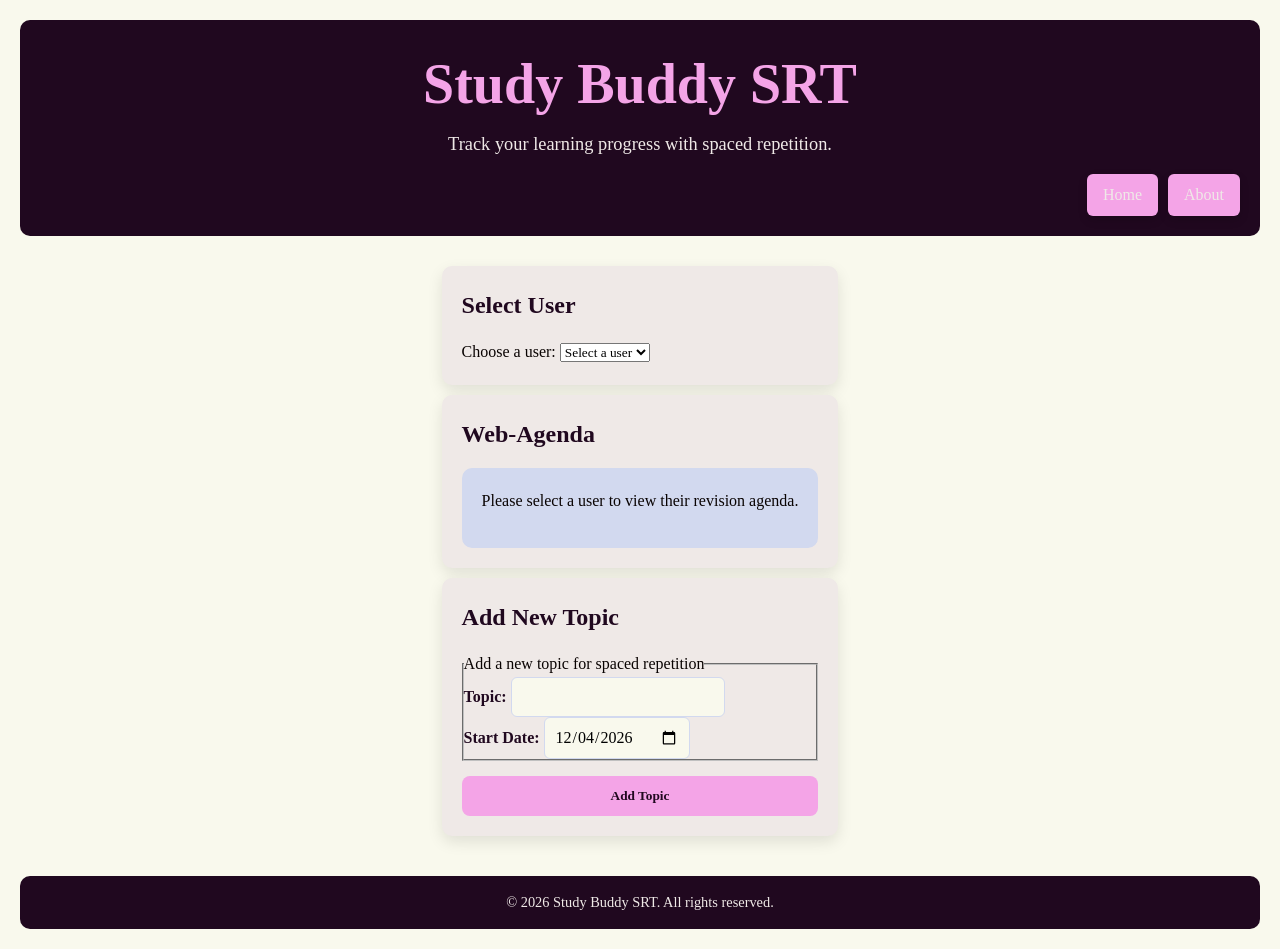
<file: index.html>
<!doctype html>
<html lang="en">
  <head>
    <meta charset="UTF-8" />
    <meta name="viewport" content="width=device-width, initial-scale=1.0" />
    <link rel="stylesheet" href="./styles.css" />
    <title>Spaced Repetition Tracker</title>
  </head>

  <body>
    <header>
      <h1>
        <a href="index.html" class="logo-link">Study Buddy SRT</a>
      </h1>
      <p>Track your learning progress with spaced repetition.</p>

      <nav>
        <a href="index.html">Home</a>
        <a href="about.html">About</a>
      </nav>
    </header>

    <main id="main-content">
      <section>
        <h2>Select User</h2>
        <label for="user-select">Choose a user:</label>
        <select
          id="user-select"
          name="user"
          aria-label="Select user to view agenda"
        ></select>
      </section>

      <section>
        <h2>Web-Agenda</h2>
        <div id="agenda-container" aria-live="polite">
          <p>Please select a user to view their revision agenda.</p>
        </div>
      </section>

      <section>
        <h2>Add New Topic</h2>

        <form id="newTopic-form">
          <fieldset>
            <legend>Add a new topic for spaced repetition</legend>

            <div>
              <label for="newTopic-name">Topic:</label>
              <input type="text" id="newTopic-name" name="topic" required />
            </div>

            <div>
              <label for="newTopic-date">Start Date:</label>
              <input type="date" id="newTopic-date" name="date" required />
            </div>
          </fieldset>
          <button type="submit" aria-label="Add new topic">Add Topic</button>
        </form>
      </section>
    </main>

    <footer>
      <p>&copy; 2026 Study Buddy SRT. All rights reserved.</p>
    </footer>

    <script type="module" src="./script.mjs"></script>
  </body>
</html>
</file>
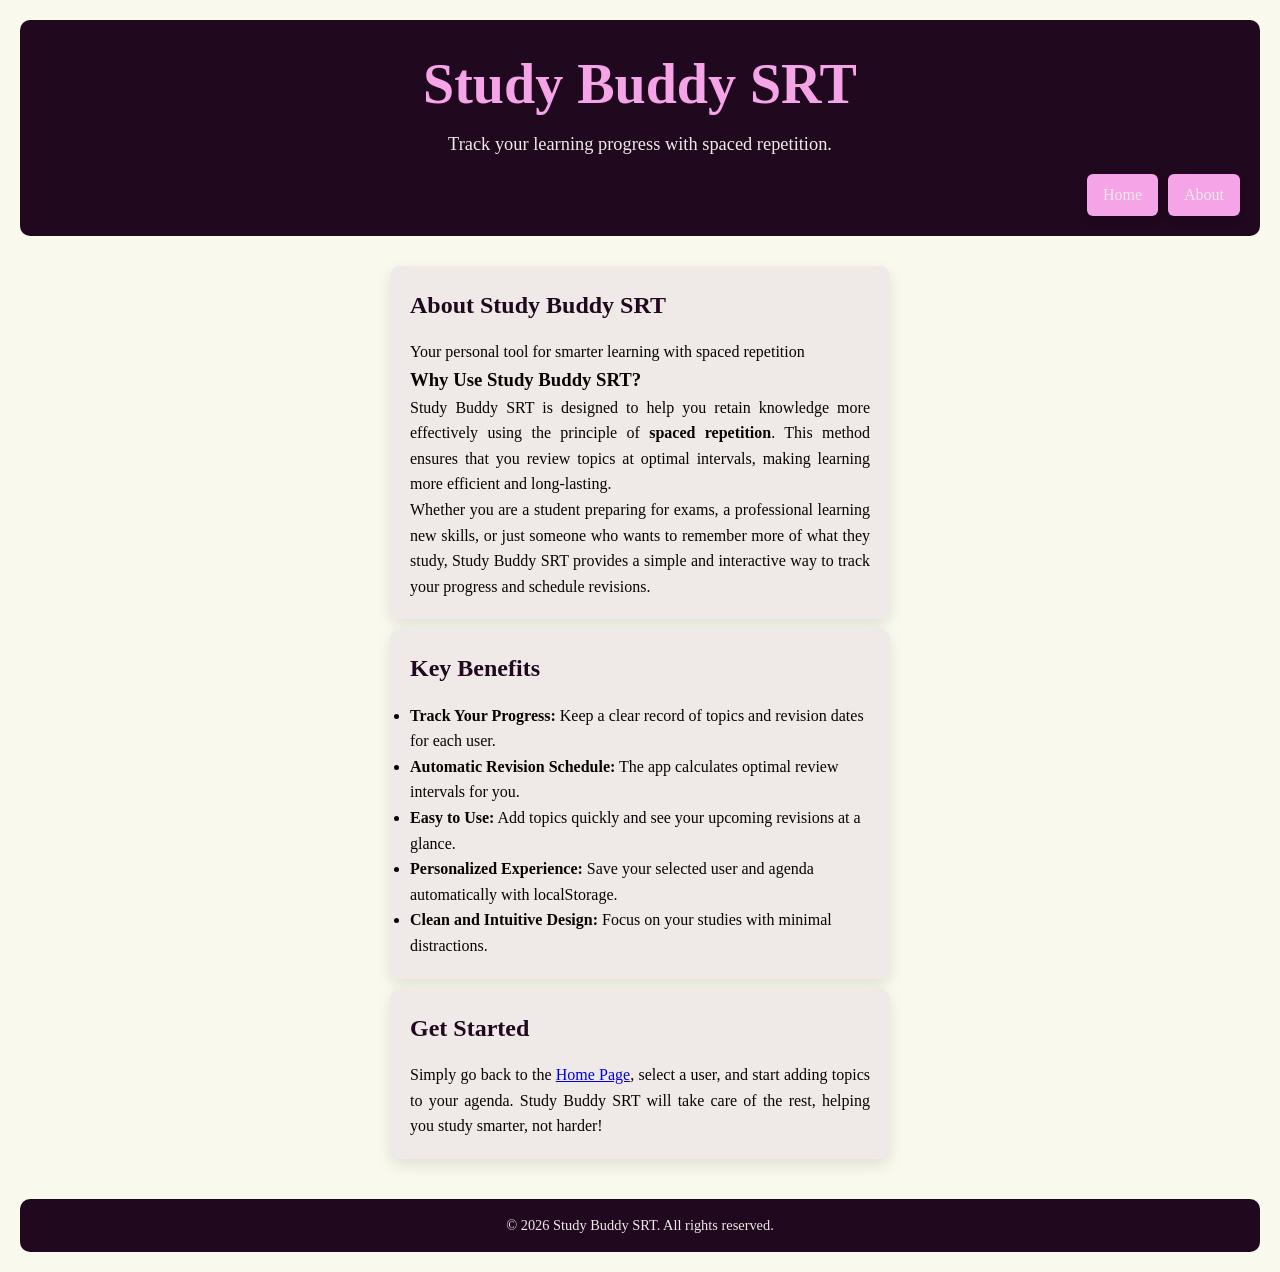
<file: about.html>
<!doctype html>
<html lang="en">
  <head>
    <meta charset="UTF-8" />
    <meta name="viewport" content="width=device-width, initial-scale=1.0" />
    <title>About Study Buddy SRT</title>
    <link rel="stylesheet" href="styles.css" />
  </head>
  <body>
    <header>
      <h1>
        <a href="index.html" class="logo-link">Study Buddy SRT</a>
      </h1>
      <p>Track your learning progress with spaced repetition.</p>

      <nav>
        <a href="index.html">Home</a>
        <a href="about.html">About</a>
      </nav>
    </header>

    <main>
      <section>
        <h2>About Study Buddy SRT</h2>
        <p>Your personal tool for smarter learning with spaced repetition</p>
        <h3>Why Use Study Buddy SRT?</h3>
        <p>
          Study Buddy SRT is designed to help you retain knowledge more
          effectively using the principle of
          <strong>spaced repetition</strong>. This method ensures that you
          review topics at optimal intervals, making learning more efficient and
          long-lasting.
        </p>
        <p>
          Whether you are a student preparing for exams, a professional learning
          new skills, or just someone who wants to remember more of what they
          study, Study Buddy SRT provides a simple and interactive way to track
          your progress and schedule revisions.
        </p>
      </section>

      <section>
        <h2>Key Benefits</h2>
        <ul>
          <li>
            <strong>Track Your Progress:</strong> Keep a clear record of topics
            and revision dates for each user.
          </li>
          <li>
            <strong>Automatic Revision Schedule:</strong> The app calculates
            optimal review intervals for you.
          </li>
          <li>
            <strong>Easy to Use:</strong> Add topics quickly and see your
            upcoming revisions at a glance.
          </li>
          <li>
            <strong>Personalized Experience:</strong> Save your selected user
            and agenda automatically with localStorage.
          </li>
          <li>
            <strong>Clean and Intuitive Design:</strong> Focus on your studies
            with minimal distractions.
          </li>
        </ul>
      </section>

      <section>
        <h2>Get Started</h2>
        <p>
          Simply go back to the <a href="index.html">Home Page</a>, select a
          user, and start adding topics to your agenda. Study Buddy SRT will
          take care of the rest, helping you study smarter, not harder!
        </p>
      </section>
    </main>

    <footer>
      <p>&copy; 2026 Study Buddy SRT. All rights reserved.</p>
    </footer>
  </body>
</html>
</file>
<file: styles.css>
* {
  margin: 0;
  padding: 0;
  box-sizing: border-box;
  font-family: Cambria, Cochin, Georgia, Times, "Times New Roman", serif;
}
body {
  background-color: #f9f9ed;
  color: #090302;
  line-height: 1.6;
  min-height: 100vh;
  display: flex;
  flex-direction: column;
  font-size: 16px;
  padding: 20px;
}

header {
  background-color: #20081f;
  color: #efe9e7;
  border-radius: 10px;
  margin-bottom: 30px;
  padding: 20px;
  display: flex;
  flex-direction: column;
  align-items: center;
  text-align: center;
}

header nav {
  width: 100%;
  display: flex;
  justify-content: flex-end;
  margin-top: 15px;
}

header h1 {
  font-size: 3.5rem;
  margin-bottom: 1px;
  margin: 0;
  font-weight: bold;
}

header p {
  font-size: 1.15rem;
  font-weight: 400;
}
header h1 .logo-link {
  text-decoration: none;
  color: #f4a4e7;
  transition: color 0.3s ease;
}

header h1 .logo-link:hover {
  color: #d2d9ef;
  text-shadow: 1px 1px 2px #090302;
}

header nav a {
  color: #efe9e7;
  font-weight: 500;
  transition:
    background-color 0.3s,
    transform 0.2s;
  background-color: #f4a4e7;
  padding: 8px 16px;
  border-radius: 6px;
  text-decoration: none;
  margin-left: 10px;
  box-shadow: 0 4px 10px rgba(0, 0, 0, 0.15);
}

header nav a:hover {
  color: #f4a4e7;
  background-color: #d2d9ef;
  transform: translateY(-2px);
}
main {
  flex: 1;
  max-width: 500px;
  margin: 0 auto;
  display: grid;
  grid-template-columns: 1fr;
  gap: 10px;
}

main section h2 {
  justify-self: center;
}

main section p {
  text-align: justify;
}

section {
  background-color: #efe9e7;
  padding: 20px;
  border-radius: 10px;
  box-shadow: 0 6px 15px rgba(0, 0, 0, 0.1);
}

section h2 {
  color: #20081f;
  margin-bottom: 15px;
  font-size: 1.5rem;
}

section h2 {
  color: #20081f;
  margin-bottom: 15px;
  font-size: 1.5rem;
}
form {
  display: flex;
  flex-direction: column;
  gap: 15px;
}

form label {
  font-weight: 600;
  margin-bottom: 5px;
  color: #20081f;
}
form input[type="text"],
form input[type="date"],
form select {
  padding: 10px;
  border-radius: 6px;
  border: 1px solid #d2d9ef;
  background-color: #f9f9ed;
  font-size: 1rem;
  outline: none;
  transition:
    border 0.3s,
    box-shadow 0.3s;
}
form input[type="text"],
form input[type="date"],
form select {
  padding: 10px;
  border-radius: 6px;
  border: 1px solid #d2d9ef;
  background-color: #f9f9ed;
  font-size: 1rem;
  outline: none;
  transition:
    border 0.3s,
    box-shadow 0.3s;
}

form input:focus,
form select:focus {
  border-color: #f4a4e7;
  box-shadow: 0 0 5px #f4a4e7;
}

button {
  padding: 12px 20px;
  border: none;
  border-radius: 8px;
  background-color: #f4a4e7;
  color: #20081f;
  font-weight: 600;
  cursor: pointer;
  transition:
    background-color 0.3s,
    transform 0.2s;
}
button:hover {
  background-color: #d2d9ef;
  transform: translateY(-2px);
}

#agenda-container {
  background-color: #d2d9ef;
  padding: 20px;
  border-radius: 10px;
  min-height: 80px;
}
#agenda-container ul {
  list-style: disc;
  padding-left: 20px;
}

#agenda-container li {
  margin-bottom: 8px;
  font-weight: 500;
}

footer {
  text-align: center;
  margin-top: 40px;
  padding: 15px 0;
  background-color: #20081f;
  color: #efe9e7;
  border-radius: 10px;
  font-size: 0.9rem;
  list-style: disc;
  padding-left: 20px;
}

#agenda-container li {
  margin-bottom: 8px;
  font-weight: 500;
}

footer {
  text-align: center;
  margin-top: 40px;
  padding: 15px 0;
  background-color: #20081f;
  color: #efe9e7;
  border-radius: 10px;
  font-size: 0.9rem;
}

@media (max-width: 600px) {
  header nav {
    justify-content: center;
  }
}
</file>
